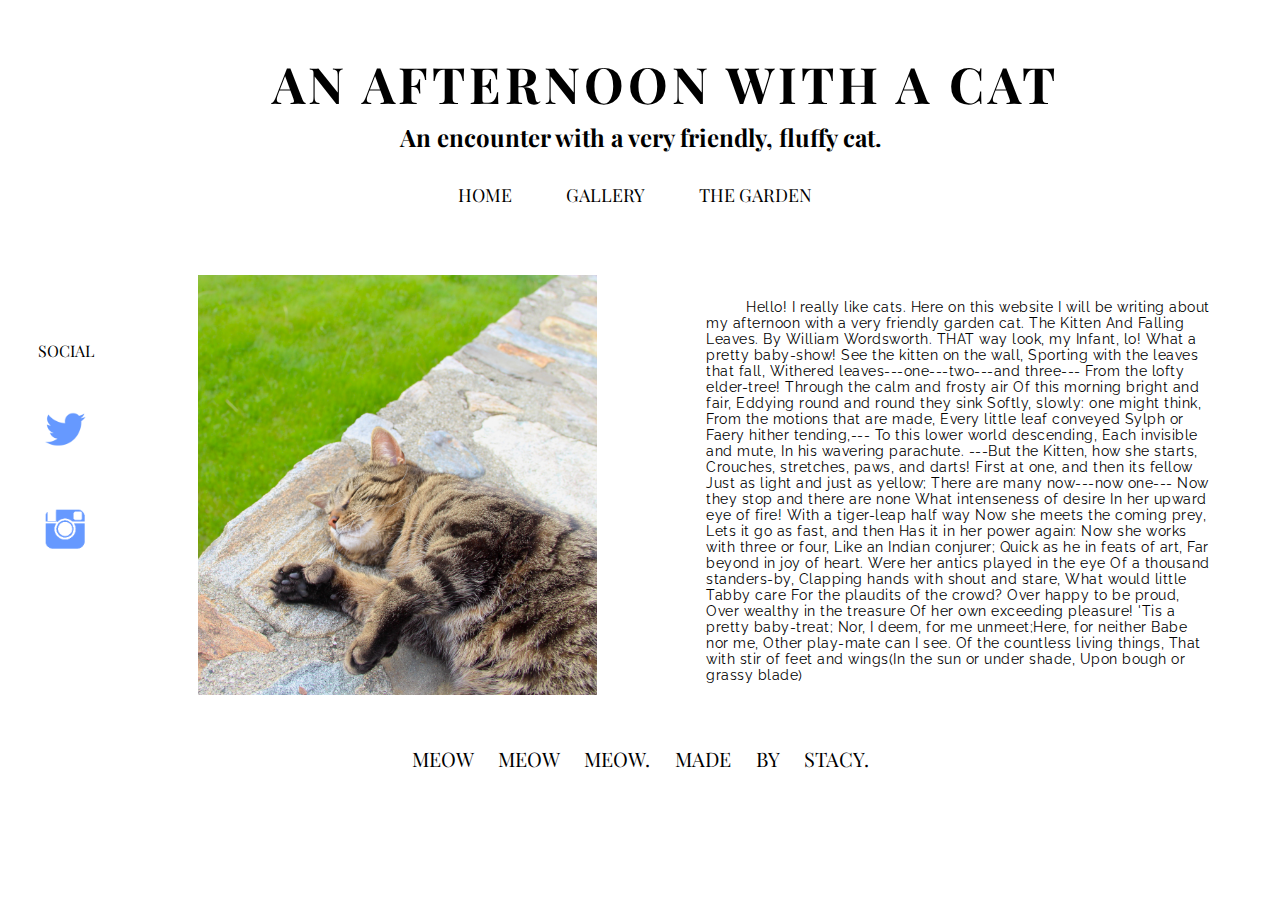
<file: index.html>
<!DOCTYPE html>

<html lang="en">
<head>
	<link href='https://fonts.googleapis.com/css?family=Playfair+Display' rel='stylesheet' type='text/css'>
	<link href='https://fonts.googleapis.com/css?family=Raleway' rel='stylesheet' type='text/css'>
	<meta charset="UTF-8">
	<title> Documents </title>
	<link rel="stylesheet" href="styles/style.css">
</head>

<body>
	<header>
	<h1> An Afternoon With A Cat </h1>
	<h2> An encounter with a very friendly, fluffy cat. </h2>
		<nav>
			<ul>
				<li><a href="index.html">Home</a></li>
				<li><a href="index2.html">Gallery</a></li>
				<li><a href="index3.html">The Garden</a></li>
			</ul>
		</nav>

		<div id="socialcol">
			<ul>
				<li>Social</li>
				<li><a href="https://www.twitter.com" target="blank"><img class="icons" src="images/twitter.png"></a></li>
				<li><a href="https://www.instagram.com" target="blank"><img class="icons" src="images/instagram.png"></a></li>
			</ul>
		</div>
	</header>

	<div id="main-left">
	</div>

	<div id="main-right">
		<p> Hello! I really like cats. Here on this website I will be writing about my afternoon with a very friendly garden cat. The Kitten And Falling Leaves. By William Wordsworth. THAT way look, my Infant, lo! What a pretty baby-show! See the kitten on the wall, Sporting with the leaves that fall, Withered leaves---one---two---and three--- From the lofty elder-tree! Through the calm and frosty air Of this morning bright and fair, Eddying round and round they sink Softly, slowly: one might think, From the motions that are made, Every little leaf conveyed Sylph or Faery hither tending,--- To this lower world descending, Each invisible and mute, In his wavering parachute. ---But the Kitten, how she starts, Crouches, stretches, paws, and darts! First at one, and then its fellow Just as light and just as yellow; There are many now---now one--- Now they stop and there are none What intenseness of desire In her upward eye of fire! With a tiger-leap half way Now she meets the coming prey, Lets it go as fast, and then Has it in her power again: Now she works with three or four, Like an Indian conjurer; Quick as he in feats of art, Far beyond in joy of heart. Were her antics played in the eye Of a thousand standers-by, Clapping hands with shout and stare, What would little Tabby care For the plaudits of the crowd? Over happy to be proud, Over wealthy in the treasure Of her own exceeding pleasure! 'Tis a pretty baby-treat; Nor, I deem, for me unmeet;Here, for neither Babe nor me, Other play-mate can I see. Of the countless living things, That with stir of feet and wings(In the sun or under shade, Upon bough or grassy blade)
		</p>
	</div>
	<footer>
		<p>Meow Meow Meow. Made by Stacy. </p>
	</footer>
</body>

</html>
</file>
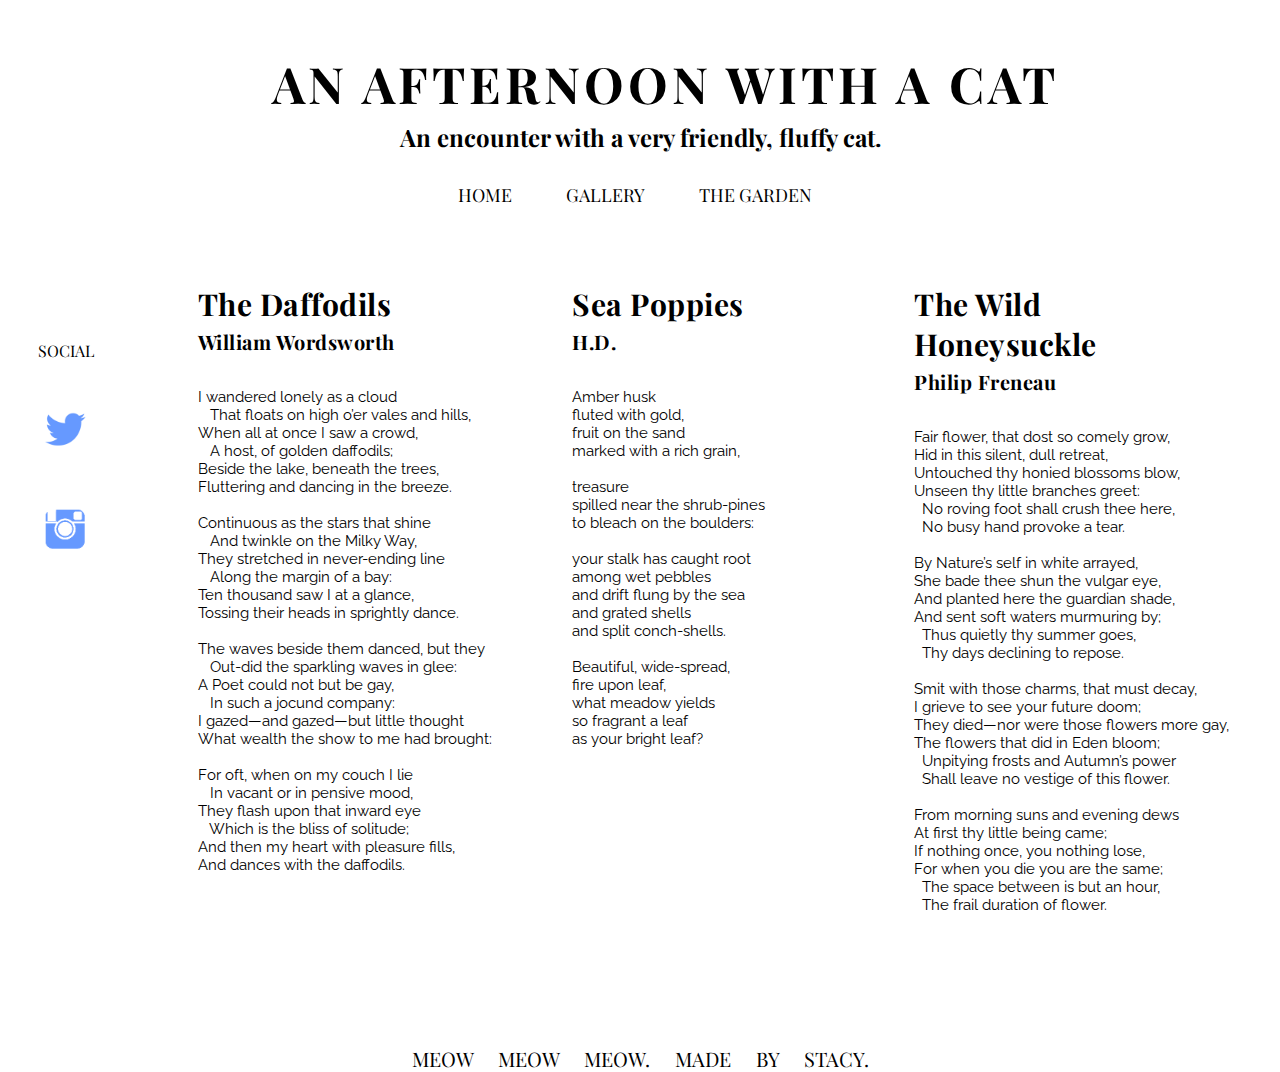
<file: index3.html>
<!DOCTYPE html>

<html lang="en">
<head>
	<link href='https://fonts.googleapis.com/css?family=Playfair+Display' rel='stylesheet' type='text/css'>
	<link href='https://fonts.googleapis.com/css?family=Raleway' rel='stylesheet' type='text/css'>
	<meta charset="UTF-8">
	<title> Documents </title>
	<link rel="stylesheet" href="styles/style.css">
</head>

<body>
	<header>
	<h1> An Afternoon With A Cat </h1>
	<h2> An encounter with a very friendly, fluffy cat. </h2>
		<nav>
			<ul>
				<li><a href="index.html">Home</a></li>
				<li><a href="index2.html">Gallery</a></li>
				<li><a href="index3.html">The Garden</a></li>
			</ul>
		</nav>

		<div id="socialcol">
			<ul>
				<li>Social</li>
				<li><a href="https://www.twitter.com" target="blank"><img class="icons" src="images/twitter.png"></a></li>
				<li><a href="https://www.instagram.com" target="blank"><img class="icons" src="images/instagram.png"></a></li>
			</ul>
		</div>
	</header>

	<div id="threecolumnformat">
		<div id="col1">
			<h4>The Daffodils</h4>
			<h5>William Wordsworth</h5>
			<p>
				<pre>
I wandered lonely as a cloud
   That floats on high o’er vales and hills,
When all at once I saw a crowd,
   A host, of golden daffodils;
Beside the lake, beneath the trees,
Fluttering and dancing in the breeze.

Continuous as the stars that shine
   And twinkle on the Milky Way,
They stretched in never-ending line
   Along the margin of a bay:
Ten thousand saw I at a glance,
Tossing their heads in sprightly dance.

The waves beside them danced, but they
   Out-did the sparkling waves in glee:
A Poet could not but be gay,
   In such a jocund company:
I gazed—and gazed—but little thought
What wealth the show to me had brought:

For oft, when on my couch I lie
   In vacant or in pensive mood,
They flash upon that inward eye
   Which is the bliss of solitude;
And then my heart with pleasure fills,
And dances with the daffodils.
				</pre>
			</p>
		</div>
	
		<div id="col2">
			<h4>Sea Poppies</h4>
			<h5>H.D.</h5>
			<p>
				<pre>
Amber husk
fluted with gold,
fruit on the sand
marked with a rich grain,

treasure
spilled near the shrub-pines
to bleach on the boulders:

your stalk has caught root
among wet pebbles
and drift flung by the sea
and grated shells
and split conch-shells.

Beautiful, wide-spread,
fire upon leaf,
what meadow yields
so fragrant a leaf
as your bright leaf?
				</pre>
			</p>
			
		</div>

		<div id="col3">
			<h4>The Wild Honeysuckle</h4>
			<h5>Philip Freneau</h5>
			<p>
				<pre>
Fair flower, that dost so comely grow, 
Hid in this silent, dull retreat, 
Untouched thy honied blossoms blow, 
Unseen thy little branches greet: 
  No roving foot shall crush thee here, 
  No busy hand provoke a tear. 
  
By Nature’s self in white arrayed, 
She bade thee shun the vulgar eye, 
And planted here the guardian shade, 
And sent soft waters murmuring by; 
  Thus quietly thy summer goes, 
  Thy days declining to repose. 
  
Smit with those charms, that must decay, 
I grieve to see your future doom; 
They died—nor were those flowers more gay, 
The flowers that did in Eden bloom; 
  Unpitying frosts and Autumn’s power 
  Shall leave no vestige of this flower. 
  
From morning suns and evening dews 
At first thy little being came; 
If nothing once, you nothing lose, 
For when you die you are the same; 
  The space between is but an hour, 
  The frail duration of flower.
				</pre>
			</p>
		</div>
	</div>

	<footer>
		<p>Meow Meow Meow. Made by Stacy. </p>
	</footer>
</body>

</html>
</file>
<file: styles/style.css>
body {
 
 	background-color: white;
 	height: 800px;
}

h1{
 	font-family: 'Playfair Display', serif;
 	text-transform: uppercase;
 	text-align: center;
 	font-size: 50px;
 	padding-left: 50px;
 	margin-top: 50px;
 	letter-spacing: 4px;
}

h2 {
	font-family: 'Playfair Display', serif;
	text-align: center;
	font-size: 24px;
	margin-bottom: 30px;
}

h1 + h2 { 
	margin-top: -30px; 
}

div {
	height: 40px;
	width: 300px;
	padding: 10px;
	margin-top: 50px;
	margin-bottom: 50px;
	margin-left: auto;
	margin-right: auto;
}

a { /*anchor tag*/
	color: black;
	text-decoration: none;
}

a:hover {
	color: gray;
}

#socialcol {
	float: left;
	width: 100px;
	height: 100%;
	padding-left: 30px;
}

#socialcol .icons {
	height: 50%;
	width: 55px;
}

#socialcol ul {
	height: 100%;
	font-size: 16px;
	padding-left: 0px;
	margin-left: 0px;
}

#socialcol li {
	font-family: 'Playfair Display', 'Raleway', sans-serif;
	text-transform: uppercase;
	line-height: 100px;
}

nav {
	font-family: 'Playfair Display', 'Raleway', sans-serif;
	font-size: 18px;
	text-align: center;
	display: inline;
	text-transform: uppercase;
}

li {
	list-style: none;
	display: inline;
	padding-right: 50px;
}

#main-right {
	font-family: 'Raleway', sans-serif;
	font-size: 14px;
	float: right;
	width: 40%;
	margin-right: 50px;
	margin-bottom: 1.5px;
	letter-spacing: .5px;
	text-indent: 40px;
}

#main-left {
	font-family: 'Raleway', sans-serif;
	margin-left: 50px;
	float: left;
	width: 30%;
	height: 400px;
	background-image: url(../images/catfront.jpg);
	background-size: cover;
}

#gallery {
	float: left;
	padding-left: 100px;
	width: 80%;
	height: 100%;
}

#img1 {
	float: left;
	background-image: url(../images/cat1.jpg);
	height: 300px;
	width: 300px;
	background-size: 100%;
	margin: 50px;
}

#img2 {
	float: left;
	background-image: url(../images/cat2.jpg);
	height: 300px;
	width: 300px;
	background-size: 100%;
	margin: 50px;
}

#img3 {
	float: left;
	background-image: url(../images/cat3.jpg);
	height: 300px;
	width: 300px;
	background-size: 100%;
	margin: 50px;
}

#img4 { 
	float: left;
	background-image: url(../images/cat4.jpg);
	height: 300px;
	width: 300px;
	background-size: 100%;
	margin: 50px;
}

#threecolumnformat {
	float: right;
	padding-left: 10px;
	margin-top: -50px;
	width: 85%;
	height: 100%;
}

pre{
	font-family: 'Raleway', serif;
	font-size: 15px;
}

h4{
	font-family: 'Playfair Display', serif;
 	font-size: 30px;
 	letter-spacing: .5px;
 	margin-bottom: -30px;
}

h5{
	font-family: 'Playfair Display', serif;
 	font-size: 20px;
 	letter-spacing: .5px;
}

#col1 {
	float: left; 
	width: 33%; 
	height: 100%;
}

#col2 { 
	float: left;
	width: 30%; 
	height: 100%;
	padding-right: -20px;
}

#col3 { 
	float: left; 
	height: 100%;
	width: 28%; 
}

footer {
	float: bottom;
	font-family: 'Playfair Display', 'Raleway', sans-serif;
	text-align: center;
	text-transform: uppercase;
	clear: both;
	font-size: 20px;
	word-spacing: 20px;
}
</file>
